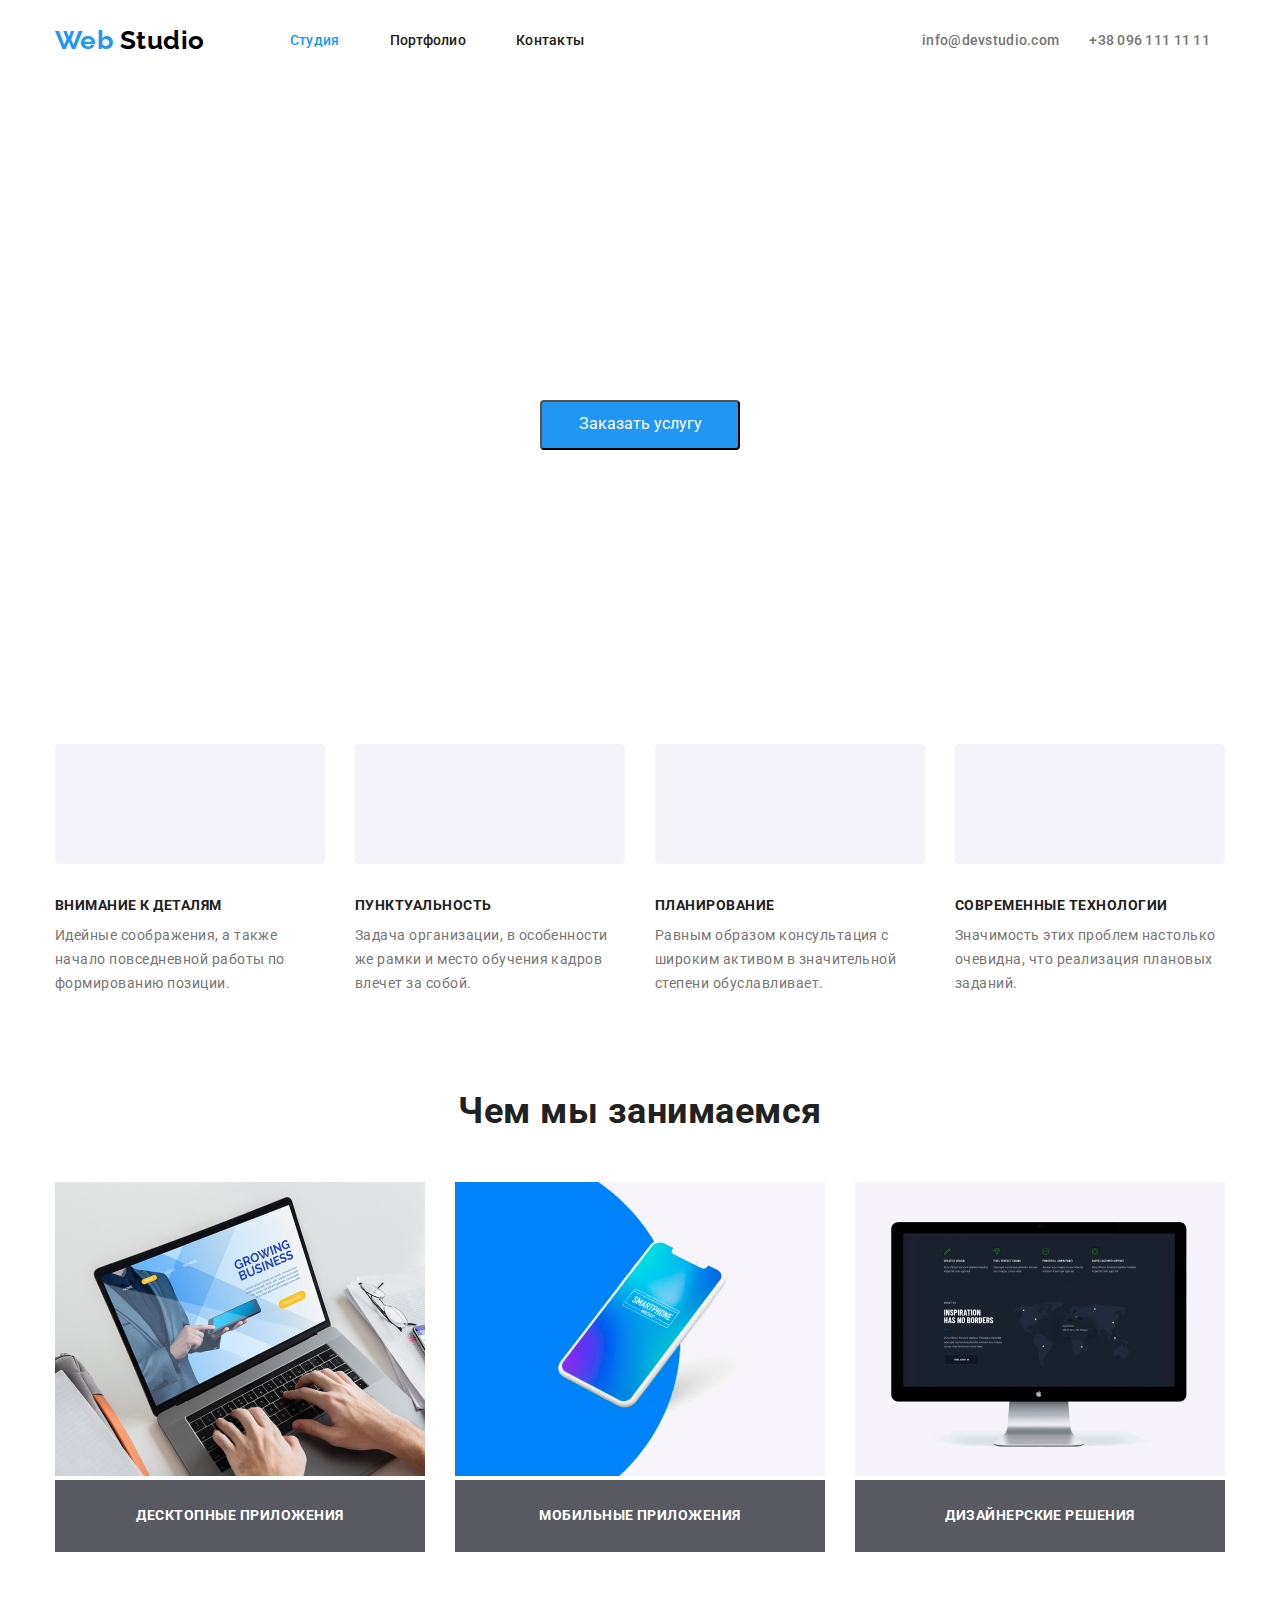
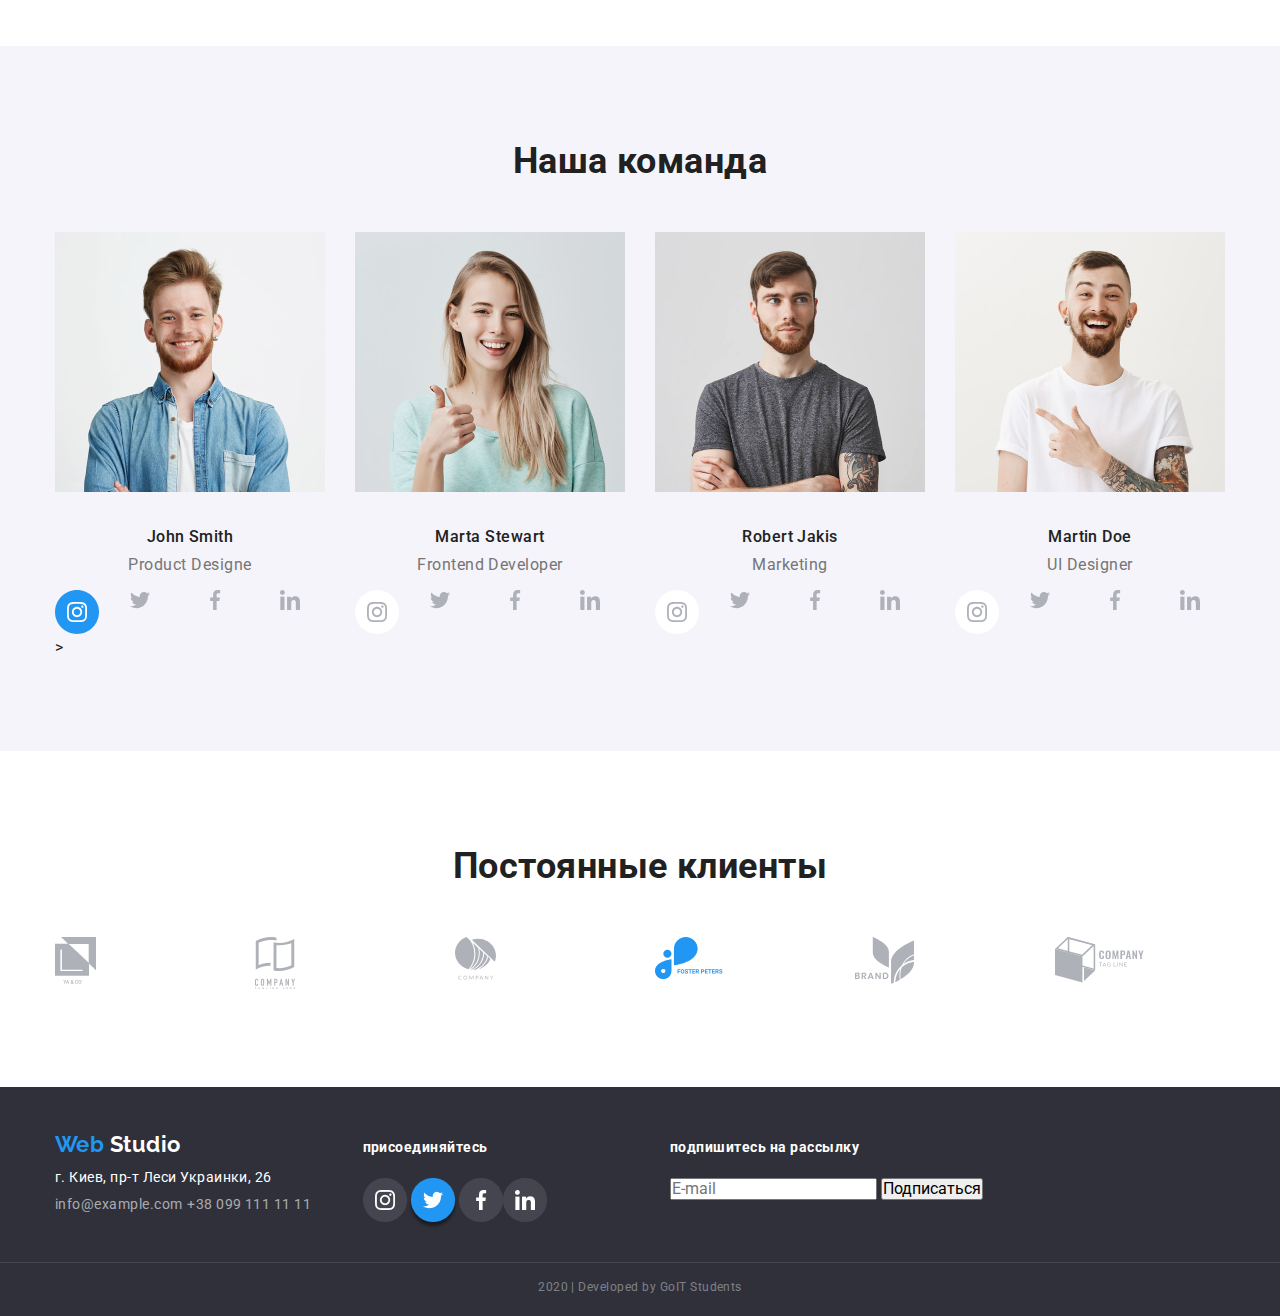
<file: index.html>
<!DOCTYPE html>
<html lang="en">
  <head>
    <meta charset="UTF-8" />
    <meta name="viewport" content="width=device-width, initial-scale=1.0" />
    <title>Document</title>
    <link
      href="https://fonts.googleapis.com/css2?family=Raleway:wght@700&family=Roboto:wght@400;500;700&display=swap"
      rel="stylesheet"
    />
    <link
      rel="stylesheet"
      href="https://cdnjs.cloudflare.com/ajax/libs/modern-normalize/0.6.0/modern-normalize.min.css"
    />
    <link rel="stylesheet" href="./css/styles.css" />
  </head>
  <body>
    <!--шапка-->
    <header class="container page-header section">
      <nav class="page-header-conteiner">
        <a href="/" class="logo logo-header">
          <span class="logo-header-web">Web</span>
          <span class="logo-header-studio">Studio</span>
        </a>
        <ul class="site-nav list">
          <li><a href="./index.html" class="link current">Студия</a></li>
          <li><a href="./portfolio.html" class="link">Портфолио</a></li>
          <li><a href="" class="link">Контакты</a></li>
        </ul>
      </nav>
      <ul class="contact-nav list">
        <li class="contact-nav-mail">
          <a class="mail" href="mailto:info@devstudio.com"
            >info@devstudio.com</a
          >
        </li>
        <li class="contact-nav-tel">
          <a class="tel" href="tel:+380961111111">+38 096 111 11 11</a>
        </li>
      </ul>
    </header>
    <main>
      <div>
        <section class="hero">
          <h1 class="hero-title">
            ЭФФЕКТИВНЫЕ РЕШЕНИЯ <br />
            ДЛЯ ВАШЕГО БИЗНЕСА
          </h1>
          <button type="button" class="button-first">Заказать услугу</button>
        </section>
        <!--функции-->
        <section class="section section-title-function">
          <div class="container">
            <ul class="list list-function">
              <li>
                <img
                  src="./images/Rectangle3.jpg"
                  alt=""
                  width="270"
                  height="120"
                />
                <h3>Внимание к деталям</h3>
                <p>
                  Идейные соображения, а также начало повседневной работы по
                  формированию позиции.
                </p>
              </li>
              <li>
                <img
                  src="./images/Rectangle2.jpg"
                  alt=""
                  width="270"
                  height="120"
                />
                <h3>Пунктуальность</h3>
                <p>
                  Задача организации, в особенности же рамки и место обучения
                  кадров влечет за собой.
                </p>
              </li>
              <li>
                <img
                  src="./images/Rectangle3(1).jpg"
                  alt=""
                  width="270"
                  height="120"
                />
                <h3>Планирование</h3>
                <p>
                  Равным образом консультация с широким активом в значительной
                  степени обуславливает.
                </p>
              </li>
              <li>
                <img
                  src="./images/Rectangle4.jpg"
                  alt=""
                  width="270"
                  height="120"
                />
                <h3>Современные технологии</h3>
                <p>
                  Значимость этих проблем настолько очевидна, что реализация
                  плановых заданий.
                </p>
              </li>
            </ul>
          </div>
        </section>
        <!--чем занимаемся-->
        <section class="section">
          <div class="container">
            <h2 class="section-title">Чем мы занимаемся</h2>
            <div class="section-title-goin">
              <ul class="list section-goin">
                <li>
                  <img
                    src="./images/box1.jpg"
                    alt="Десктопные приложения"
                    width="370"
                    height="294"
                  />
                  <h3>Десктопные приложения</h3>
                </li>
                <li>
                  <img
                    src="./images/box2.jpg"
                    alt="Мобильные приложения"
                    width="370"
                    height="294"
                  />
                  <h3>Мобильные приложения</h3>
                </li>
                <li>
                  <img
                    src="./images/box3.jpg"
                    alt="Дизайнерские решения"
                    width="370"
                    height="294"
                  />
                  <h3>Дизайнерские решения</h3>
                </li>
              </ul>
            </div>
          </div>
        </section>
        <!--команда-->
        <section class="section section-people">
          <div class="container">
            <h2 class="section-title">Наша команда</h2>
            <ul class="section-our">
              <!--class="list" -->
              <li>
                <img
                  src="./images/photoJ.png"
                  alt="John Smith"
                  width="270"
                  height="260"
                />
                <h3 class="section-title-piple">John Smith</h3>
                <p>Product Designe</p>
                <ul class="section-our-social">
                  <li>
                    <a href="">
                      <img src="./images/instagram.svg" alt="" />
                    </a>
                  </li>
                  <li>
                    <a href="">
                      <img src="./images/twitter.svg" alt="" />
                    </a>
                  </li>
                  <li>
                    <a href="">
                      <img src="./images/facebook.svg" alt="" />
                    </a>
                  </li>
                  <li>
                    <a href="">
                      <img src="./images/linkedin.svg" alt="" />
                    </a>
                  </li>
                </ul>
                >
              </li>
              <li>
                <img
                  src="./images/photoM.png"
                  alt="Marta Stewart"
                  width="270"
                  height="260"
                />
                <h3 class="section-title-piple">Marta Stewart</h3>
                <p>Frontend Developer</p>
                <ul class="section-our-social">
                  <li>
                    <a href="">
                      <img src="./images/instagram1.svg" alt="" />
                    </a>
                  </li>
                  <li>
                    <a href="">
                      <img src="./images/twitter.svg" alt="" />
                    </a>
                  </li>
                  <li>
                    <a href="">
                      <img src="./images/facebook.svg" alt="" />
                    </a>
                  </li>
                  <li>
                    <a href="">
                      <img src="./images/linkedin.svg" alt="" />
                    </a>
                  </li>
                </ul>
              </li>
              <li>
                <img
                  src="./images/photoR.png"
                  alt="Robert Jakis"
                  width="270"
                  height="260"
                />
                <h3 class="section-title-piple">Robert Jakis</h3>
                <p>Marketing</p>
                <ul class="section-our-social">
                  <li>
                    <a href="">
                      <img src="./images/instagram1.svg" alt="" />
                    </a>
                  </li>
                  <li>
                    <a href="">
                      <img src="./images/twitter.svg" alt="" />
                    </a>
                  </li>
                  <li>
                    <a href="">
                      <img src="./images/facebook.svg" alt="" />
                    </a>
                  </li>
                  <li>
                    <a href="">
                      <img src="./images/linkedin.svg" alt="" />
                    </a>
                  </li>
                </ul>
              </li>
              <li>
                <img
                  src="./images/photoMa.png"
                  alt="Martin Doe"
                  width="270"
                  height="260"
                />
                <h3 class="section-title-piple">Martin Doe</h3>
                <p>UI Designer</p>
                <ul class="section-our-social">
                  <li>
                    <a href="">
                      <img src="./images/instagram1.svg" alt="" />
                    </a>
                  </li>
                  <li>
                    <a href="">
                      <img src="./images/twitter.svg" alt="" />
                    </a>
                  </li>
                  <li>
                    <a href="">
                      <img src="./images/facebook.svg" alt="" />
                    </a>
                  </li>
                  <li>
                    <a href="">
                      <img src="./images/linkedin.svg" alt="" />
                    </a>
                  </li>
                </ul>
              </li>
            </ul>
          </div>
        </section>
        <!--клиенты-->
        <section class="section section-client">
          <div class="container">
            <h2 class="section-title">Постоянные клиенты</h2>
            <ul class="list list-client">
              <li>
                <a href=""
                  ><img src="./images/logo1.svg" alt="Имя клиента1"
                /></a>
              </li>
              <li>
                <a href=""
                  ><img src="./images/logo2.svg" alt="Имя клиента2"
                /></a>
              </li>
              <li>
                <a href=""
                  ><img src="./images/logo3.svg" alt="Имя клиента3"
                /></a>
              </li>
              <li>
                <a href=""
                  ><img src="./images/logo4.svg" alt="Имя клиента4"
                /></a>
              </li>
              <li>
                <a href=""
                  ><img src="./images/logo5.svg" alt="Имя клиента5"
                /></a>
              </li>
              <li>
                <a href=""
                  ><img src="./images/logo6.svg" alt="Имя клиента6" />
                </a>
              </li>
            </ul>
          </div>
        </section>
      </div>
    </main>
    <!--Футер-->
    <footer class="section section-end">
      <div class="footer-conteiner container">
        <div class="page-footer">
          <div class="page-footer-logo">
            <a href="/" class="logo logo-footer">
              <span class="logo-footer-web">Web</span>
              <span class="logo-footer-studio">Studio</span>
            </a>
          </div>
          <div class="footer-addres">
            <address>
              <p>г. Киев, пр-т Леси Украинки, 26</p>
              <a href="mailto:info@example.com">info@example.com</a>
              <a class="page-footer-tel" href="tel:+380991111111"
                >+38 099 111 11 11</a
              >
            </address>
          </div>
        </div>
        <div class="footer-goin">
          <b class="page-footer-goin">присоединяйтесь</b>
          <ul class="list list-goin">
            <li>
              <a href="">
                <img src="./images/footer/instagram.png" alt="" />
              </a>
            </li>
            <li>
              <a href="">
                <img src="./images/footer/twitter.png" alt="" />
              </a>
            </li>
            <li>
              <a href="">
                <img src="./images/footer/facabook.png" alt="" />
              </a>
            </li>
            <li>
              <a href="">
                <img src="./images/footer/in.png" alt="" />
              </a>
            </li>
          </ul>
        </div>
        <div class="sub">
          <b class="page-footer-sub">подпишитесь на рассылку</b>
          <form class="sub-form">
            <input
              type="text"
              placeholder="E-mail"
              name="Email"
              id="Email-input"
            />
            <input type="submit" value="Подписаться" />
          </form>
        </div>
      </div>

      <p class="page-footer-end">
        2020 | Developed by GoIT Students
      </p>
    </footer>
  </body>
</html>
</file>
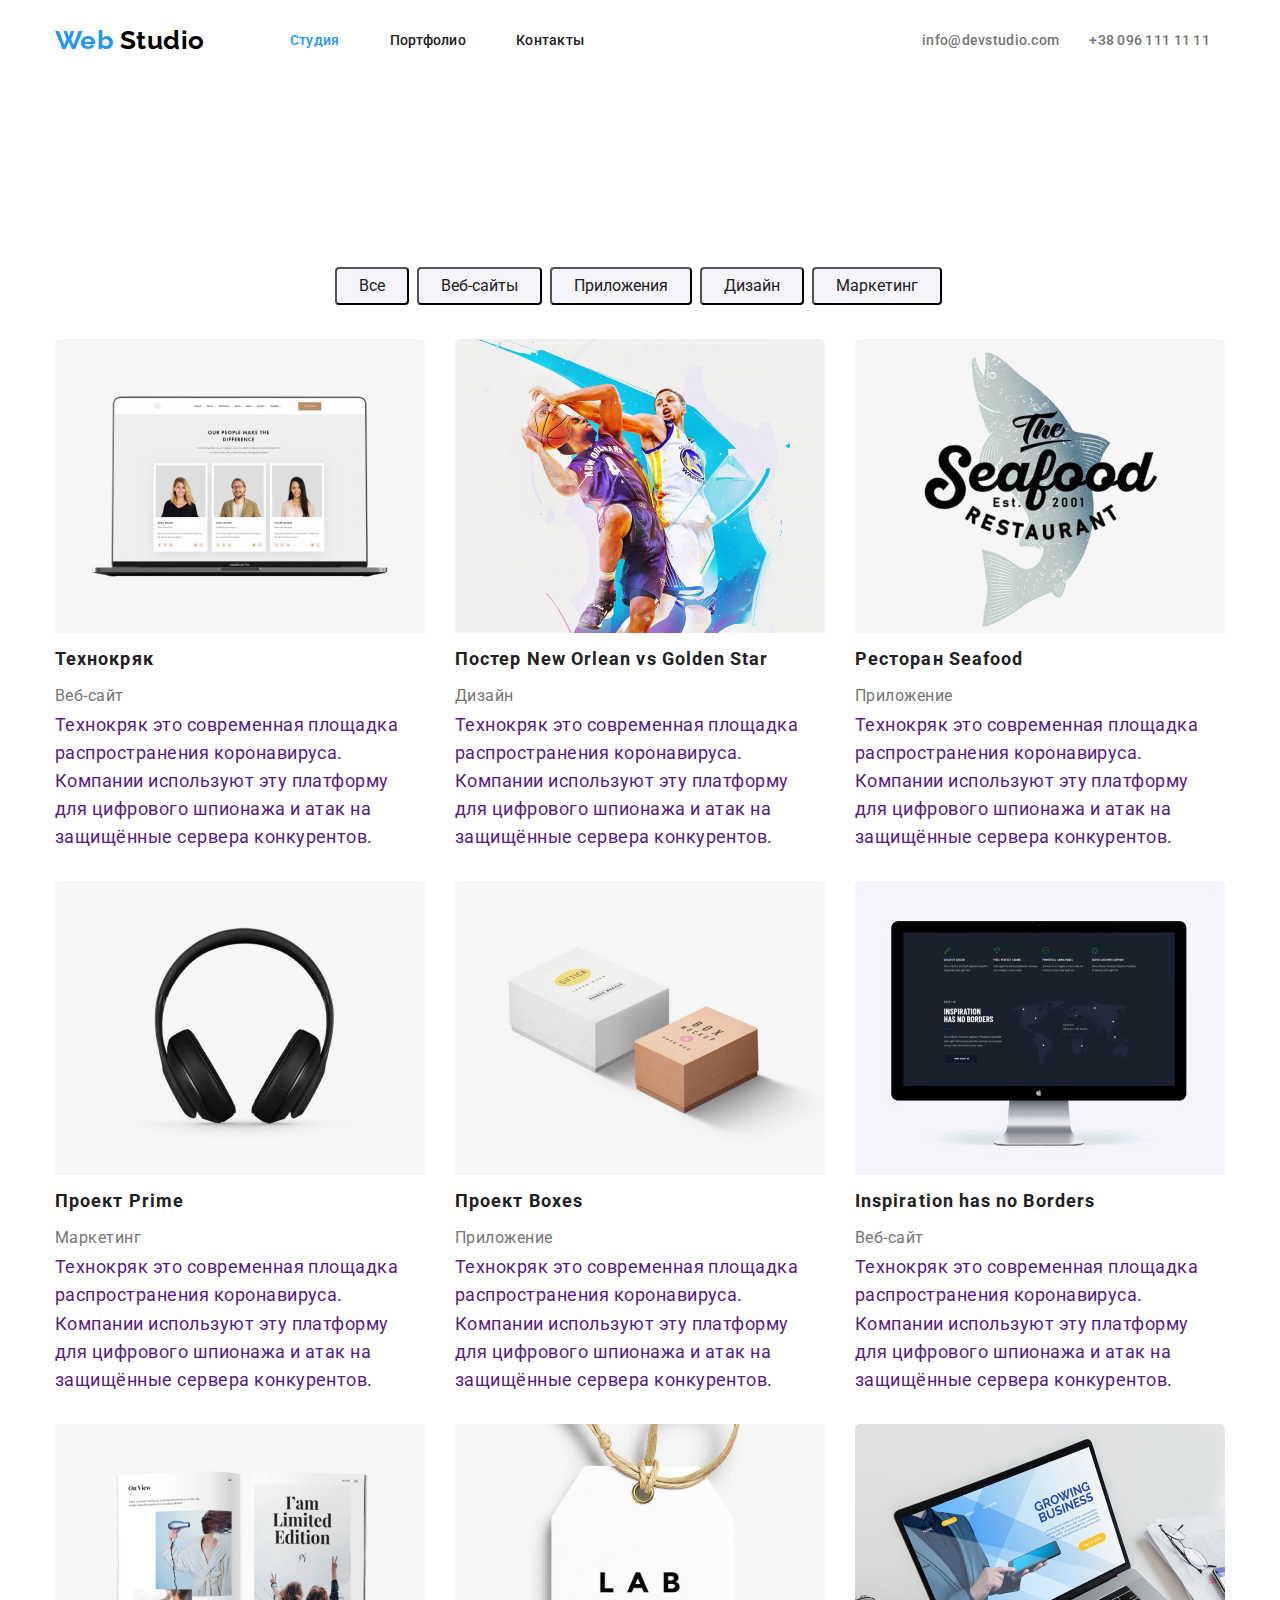
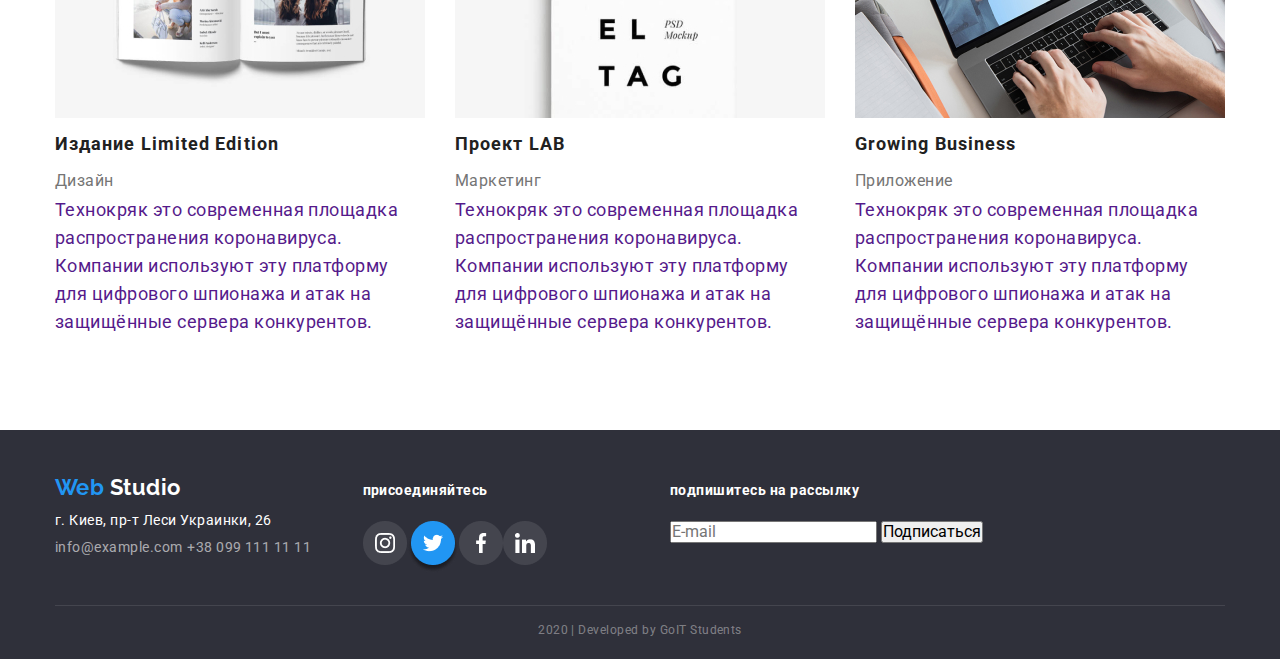
<file: portfolio.html>
<!DOCTYPE html>
<html lang="en">
  <head>
    <meta charset="UTF-8" />
    <meta name="viewport" content="width=device-width, initial-scale=1.0" />
    <title>Document</title>
    <link
      href="https://fonts.googleapis.com/css2?family=Raleway:wght@700&family=Roboto:wght@400;500;700&display=swap"
      rel="stylesheet"
    />
    <link
      rel="stylesheet"
      href="https://cdnjs.cloudflare.com/ajax/libs/modern-normalize/0.6.0/modern-normalize.min.css"
    />
    <link rel="stylesheet" href="./css/styles.css" />
  </head>

  <body>
    <!--шапка-->
    <header class="container page-header section">
      <nav class="page-header-conteiner">
        <a href="/" class="logo logo-header">
          <span class="logo-header-web">Web</span>
          <span class="logo-header-studio">Studio</span>
        </a>
        <ul class="site-nav list">
          <li><a href="./index.html" class="link current">Студия</a></li>
          <li><a href="./portfolio.html" class="link">Портфолио</a></li>
          <li><a href="" class="link">Контакты</a></li>
        </ul>
      </nav>
      <ul class="contact-nav list">
        <li class="contact-nav-mail">
          <a class="mail" href="mailto:info@devstudio.com"
            >info@devstudio.com</a
          >
        </li>
        <li class="contact-nav-tel">
          <a class="tel" href="tel:+380961111111">+38 096 111 11 11</a>
        </li>
      </ul>
    </header>

    <main class="progect section container">
      <!-- кнопки навигации  -->
      <ul class="list list-button">
        <li><button type="button" class="button-second">Все</button></li>
        <li><button type="button" class="button-second">Веб-сайты</button></li>
        <li><button type="button" class="button-second">Приложения</button></li>
        <li><button type="button" class="button-second">Дизайн</button></li>
        <li><button type="button" class="button-second">Маркетинг</button></li>
      </ul>
      <!--  список  -->
      <ul class="list list-portfolio">
        <li class="list-progect">
          <a class="cards" href="">
            <img src="./images/portfolio/img.jpg" alt="" />
            <h2>Технокряк</h2>
            <p>Веб-сайт</p>
            <a href="">
              Технокряк это современная площадка распространения коронавируса.
              Компании используют эту платформу для цифрового шпионажа и атак на
              защищённые сервера конкурентов.
            </a>
          </a>
        </li>
        <li class="list-progect">
          <a class="cards" href="">
            <img src="./images/portfolio/sport.jpg" alt="" width="370" />
            <h2>Постер New Orlean vs Golden Star</h2>
            <p>Дизайн</p>
            <a href="">
              Технокряк это современная площадка распространения коронавируса.
              Компании используют эту платформу для цифрового шпионажа и атак на
              защищённые сервера конкурентов.
            </a>
          </a>
        </li>
        <li class="list-progect">
          <a class="cards" href="">
            <img src="./images/portfolio/restaurant.jpg" alt="" width="370" />
            <h2>Ресторан Seafood</h2>
            <p>Приложение</p>
            <a href="">
              Технокряк это современная площадка распространения коронавируса.
              Компании используют эту платформу для цифрового шпионажа и атак на
              защищённые сервера конкурентов.
            </a>
          </a>
        </li>

        <li class="list-progect">
          <a class="cards" href="">
            <img src="./images/portfolio/prime.jpg" alt="" width="370" />
            <h2>Проект Prime</h2>
            <p>Маркетинг</p>
            <a href="">
              Технокряк это современная площадка распространения коронавируса.
              Компании используют эту платформу для цифрового шпионажа и атак на
              защищённые сервера конкурентов.
            </a>
          </a>
        </li>
        <li class="list-progect">
          <a class="cards" href="">
            <img src="./images/portfolio/boxes.jpg" alt="" width="370" />
            <h2>Проект Boxes</h2>
            <p>Приложение</p>
            <a href="">
              Технокряк это современная площадка распространения коронавируса.
              Компании используют эту платформу для цифрового шпионажа и атак на
              защищённые сервера конкурентов.
            </a>
          </a>
        </li>
        <li class="list-progect">
          <a class="cards" href="">
            <img src="./images/portfolio/borders.jpg" alt="" width="370" />
            <h2>Inspiration has no Borders</h2>
            <p>Веб-сайт</p>
            <a href="">
              Технокряк это современная площадка распространения коронавируса.
              Компании используют эту платформу для цифрового шпионажа и атак на
              защищённые сервера конкурентов.
            </a>
          </a>
        </li>
        <li class="list-progect">
          <a class="cards" href="">
            <img src="./images/portfolio/books.jpg" alt="" width="370" />
            <h2>Издание Limited Edition</h2>
            <p>Дизайн</p>
            <a href="">
              Технокряк это современная площадка распространения коронавируса.
              Компании используют эту платформу для цифрового шпионажа и атак на
              защищённые сервера конкурентов.
            </a>
          </a>
        </li>
        <li class="list-progect">
          <a class="cards" href="">
            <img src="./images/portfolio/lab.jpg" alt="" width="370" />
            <h2>Проект LAB</h2>
            <p>Маркетинг</p>
            <a href="">
              Технокряк это современная площадка распространения коронавируса.
              Компании используют эту платформу для цифрового шпионажа и атак на
              защищённые сервера конкурентов.
            </a>
          </a>
        </li>
        <li class="list-progect">
          <a class="cards" href="">
            <img src="./images/portfolio/busines.jpg" alt="" width="370" />
            <h2>Growing Business</h2>
            <p>Приложение</p>
            <a href="">
              Технокряк это современная площадка распространения коронавируса.
              Компании используют эту платформу для цифрового шпионажа и атак на
              защищённые сервера конкурентов.
            </a>
          </a>
        </li>
      </ul>
    </main>
    <!--Футер-->
    <footer>
      <div class="section section-end container">
        <div class="footer-conteiner">
          <div class="page-footer">
            <div class="page-footer-logo">
              <a href="/" class="logo logo-footer">
                <span class="logo-footer-web">Web</span>
                <span class="logo-footer-studio">Studio</span>
              </a>
            </div>
            <div class="footer-addres">
              <address>
                <p>г. Киев, пр-т Леси Украинки, 26</p>
                <a href="mailto:info@example.com">info@example.com</a>
                <a class="page-footer-tel" href="tel:+380991111111">+38 099 111 11 11</a>
              </address>
            </div>
          </div>
          <div class="footer-goin">
            <b class="page-footer-goin">присоединяйтесь</b>
            <ul class="list list-goin">
              <li>
                <a href="">
                  <img src="./images/footer/instagram.png" alt="" />
                </a>
              </li>
              <li>
                <a href="">
                  <img src="./images/footer/twitter.png" alt="" />
                </a>
              </li>
              <li>
                <a href="">
                  <img src="./images/footer/facabook.png" alt="" />
                </a>
              </li>
              <li>
                <a href="">
                  <img src="./images/footer/in.png" alt="" />
                </a>
              </li>
            </ul>
          </div>
          <div class="sub">
            <b class="page-footer-sub">подпишитесь на рассылку</b>
            <form class="sub-form">
              <input type="text" placeholder="E-mail" name="Email" id="Email-input" />
              <input type="submit" value="Подписаться" />
            </form>
          </div>
        </div>
        
        <p class="page-footer-end">
          2020 | Developed by GoIT Students
        </p>
        </footer>
      </div>
  </body>
</html>
</file>
<file: css/styles.css>
/* цвет основного текста #212121*/
/* вторичный цвет #757575*/
/* белый #757575*/
/* цвет ссылок при навидении #2196F3*/
/* цвет тел и мыла в футоре rgba(255, 255, 255, 0.6) */
/* цвет кем залито в конце rgba(255, 255, 255, 0.4)*/
/* цвет кнопок #F5F4FA*/
/*белый #FFFFFF*/
:root {
  --primari-text-color: #212121;
  --color-button: #f5f4fa;
  --color-hover: #2196f3;
  --color-white: #ffffff;
}
html {
  box-sizing: border-box;
}

* {
  margin: 0;
  padding: 0;
}
*,
*::before,
*::after {
  box-sizing: inherit;
}

body {
  background-color: #ffffff;
  color: var(--primari-text-color);
  font-family: Roboto, sans-serif;
  letter-spacing: 0.03em;
}

p {
  color: #757575;
  font-size: 16px;
}

a {
  text-decoration: none;
}
.hero {
  background-image: url(https://s3-alpha-sig.figma.com/img/90d1/e577/08c10d3f92c87b9d3d5417f1169bcaf9?Expires=1592784000&Signature=ILxEtmAFMr2Us7ms5~cJYB0a~j~yVQAXyDQyglCFQqxMMtSUgmVt5sG5C6f7gvM6nol6ag1E9YxuBz2JpbDZGV4yywAtNVqrZUPHLpvx7K10C2MpU52WDKP7RhHLKeVgDCoXGS6H0k6O2CPDxtDZmBXebeWA3ZpnOzjCGXkgPJ0x2mrSDzQ8y6E7kUsAgNfNjCVTdkMB55JW9kKQ68hfj91M2g~DamgTzAuNqmyDZ6RD3ci2EK93pMSdTqYJ4Ch-OCxzEcgNnNP7XpFXtv1Wy19uuGIJOf02E6FdMxvZRynm25E6xcxrt8Fqph7gMPZUVSOT9W0Cxzs4nnY5tt4Ppg__&Key-Pair-Id=APKAINTVSUGEWH5XD5UA);
  padding: 200px;
  align-items: center;
}
.hero-title {
  color: #ffffff;
  font-size: 44px;
  line-height: 1.36;
  text-align: center;
  font-weight: 900;
  letter-spacing: 0.06em;
  text-transform: uppercase;
}
.section-title {
  margin-top: 0px;
  margin-bottom: 50px;
  color: var(--primari-text-color);
  font-weight: bold;
  font-size: 36px;
  line-height: 1.17;
  text-align: center;
}

.list {
  list-style: none;
}
.list h3 {
  font-weight: bold;
  font-size: 14px;
  line-height: 1.14;
  text-transform: uppercase;
}
.list p {
  font-size: 14px;
  line-height: 1.71;
  /* or 171% */
}

.list-portfolio h2 {
  font-weight: bold;
  font-size: 18px;
  line-height: 2;
  letter-spacing: 0.06em;
}
.list-portfolio p {
  font-size: 16px;
  line-height: 1.87;
}
.list-portfolio a {
  font-size: 18px;
  line-height: 1.56;
}

.section-title-function {
  padding-top: 94px;
  padding-bottom: 94px;
}
.list-function {
  display: flex;
}
.list-function h3 {
  margin-top: 30px;
  margin-bottom: 10px;
}
.list-function li:not(:first-child) {
  margin-left: 30px;
}

.section-goin {
  display: flex;
  /* margin-bottom: 94px; */
}
.section-goin li:not(:first-child) {
  margin-left: 30px;
}
.section-goin h3 {
  font-weight: 700;
  font-size: 14px;
  line-height: 1.14;
  text-transform: uppercase;
  background: rgba(47, 48, 58, 0.8);
  color: var(--color-white);
  text-align: center;
  padding-top: 28px;
  padding-bottom: 28px;
}

.section-our {
  display: flex;
  /* margin-bottom: 94px; */
  margin-top: 50px;
  list-style: none;
}

.section-our li {
  width: 270px;
}
.section-our li:not(:first-child) {
  margin-left: 30px;
}
.section-our h3 {
  margin-top: 30px;
  margin-bottom: 10px;
  text-align: center;
}
.section-our p {
  margin-bottom: 16px;
  text-align: center;
}
.section-our-social {
  display: flex;
  list-style: none;
}

.section-client {
  padding-top: 94px;
  /*  margin-top: 94px;
  margin-bottom: 94px; */
}

.list-client {
  display: flex;
}
.list-client li {
  width: 170px;
}
.list-client li:not(:first-child) {
  margin-left: 30px;
}
.section-title-function h3 {
  color: var(--primari-text-color);
  font-size: 14px;
}

.section-title-function p {
  font-size: 14px;
}
.section-people {
  padding-top: 94px;
  padding-bottom: 94px;
  background: #f5f4fa;
}
.section-people h3 {
  color: var(--primari-text-color);
  font-size: 16px;
  font-weight: 500;
  line-height: 1.19;
}
.logo {
  font-family: Raleway, sans-serif;
  font-weight: bold;
}
.logo-header {
  color: var(--color-hover);
  font-size: 26px;
  line-height: 1.19;
  margin-right: 85px;
}
.logo-header-studio {
  color: #000000;
}
.logo-footer {
  color: var(--color-hover);
  font-size: 22px;
  line-height: 1.18;
}
.logo-footer-studio {
  color: white;
}
header {
  background-color: #ffffff;
}

.container {
  padding-left: 15px;
  padding-right: 15px;
  margin-left: auto;
  margin-right: auto;
  width: 1200px;
}

.section {
  padding-bottom: 94px;
  /* width: 1200px;
  margin-right: auto;
  margin-left: auto;
  padding-left: 15px;
  padding-right: 15px; */
  box-sizing: inherit;
}

.page-header {
  display: flex;
  padding-bottom: 0px;
}

.page-header-conteiner {
  display: flex;
  align-items: center;
}

.site-nav {
  display: flex;
  font-weight: 500;
  font-size: 14px;
  line-height: 1.14;
  letter-spacing: 0.02em;
  line-height: 80px;
}

.site-nav li:not(:first-child) {
  margin-left: 50px;
}
.contact-nav {
  display: flex;
  font-weight: 500;
  font-size: 14px;
  line-height: 1.14;
  letter-spacing: 0.02em;
  margin-left: auto;
  margin-right: 15px;
  line-height: 80px;
}

.site-nav a {
  color: var(--primari-text-color);
}
.site-nav a:hover,
.site-nav a:focus {
  color: var(--color-hover);
}
.site-nav .link.current {
  color: var(--color-hover);
}

.mail {
  color: #757575;
  margin-right: 30px;
}

.contact-nav-tel a {
  color: #757575;
}

footer {
  background-color: #2f303a;
}
/*
.page-footer-address {
  color: #ffffff;
  text-decoration: none;
}
.page-footer-mail {
  color: rgba(255, 255, 255, 0.6);
}
.page-footer-tel {
  color: rgba(255, 255, 255, 0.6);
}
*/
.footer-conteiner {
  display: flex;
  padding-top: 45px;
  padding-bottom: 28px;
  align-items: baseline;
  justify-content: space-between;
}
.page-footer {
  width: calc((100% - 60px) / 4);
  /*padding-top: 48px;
  pading-bottom: 28px; */
}
.page-footer-logo {
  margin-bottom: 8px;
}
.footer-addres {
  flex-direction: column;
  display: flex;
  line-height: 1.71;
}
.footer-addres p {
  text-decoration: none;
  color: var(--color-white);
  font-size: 14px;
  font-style: normal;
}
.footer-addres a {
  text-decoration: none;
  color: rgba(255, 255, 255, 0.6);
  font-size: 14px;
  font-style: normal;
}
.page-footer b {
  font-weight: bold;
  line-height: 1.14;
  text-transform: uppercase;
}
.footer-goin {
  width: calc((100% - 60px) / 4);
  /* margin: 56px 94px 56px 69px; */
}
.list-goin {
  display: flex;
  margin-top: 21px;
}
.page-footer-goin {
  color: #ffffff;
  font-size: 14px;
}
.sub {
  /* margin: 57px 216px 50px 0; */
  width: calc((100% - 60px) / 2);
}
.page-footer-sub {
  color: #ffffff;
  font-size: 14px;
}
.sub-form {
  margin-top: 21px;
}
.page-footer-end {
  color: rgba(255, 255, 255, 0.4);
  font-size: 12px;
  text-align: center;
  /* margin-top: 18px;
  margin-bottom: 21px; */

  padding: 18px 415px 21px;
  align-items: center;
  border-top: 1px solid rgba(255, 255, 255, 0.1);
}
.section-end {
  padding-bottom: 0px;
}

.button-first {
  color: var(--color-white);
  background-color: var(--color-hover);
  font-size: 16px;
  width: 200px;
  height: 50px;
  display: block;
  margin-left: auto;
  margin-right: auto;
  align-items: center;
  border-radius: 4px;
}
.list-button {
  display: flex;
  margin-top: 93px;
  margin-bottom: 34px;
  align-items: center;
  margin-left: 280px;
}
.button-second {
  color: var(--primari-text-color);
  background-color: var(--color-button);
  font-size: 16px;
  height: 38px;
  border-radius: 4px;
  padding: 6px 22px;
}
.list-button li:not(:first-child) {
  margin-left: 8px;
}
.button-second:hover,
.button-second:focus {
  color: var(--color-white);
  background-color: var(--color-hover);
}
.progect {
  padding-top: 94px;
  padding-bottom: 94px;
  width: 1200px;
}
.list-portfolio {
  display: flex;
  padding-left: 0px;
  margin: 0px;
  /* margin-bottom: 94px; */
  flex-wrap: wrap;
}

.list-progect {
  width: calc((100% - 30px * 2) / 3);
  margin-right: 30px;
  /*
  display: flex;
  width: calc((100% - 30px * 2) / 3);
  margin-right: 30px;
  flex-direction: column;
  align-items: flex-start;
  box-sizing: inherit; */
}
.list-progect h2 {
  color: var(--primari-text-color);
  box-sizing: inherit;
  margin-bottom: 4px;
}
.list-progect p {
  margin-top: 4px;
}

/*
.list-portfolio li:nth-child(3n) {
  margin-right: 0;
}
.list-portfolio li:nth-child(n + 4) {
  margin-top: 30px;
}
 */

.list-progect:nth-child(3n) {
  margin-right: 0;
}
.list-progect:nth-child(n + 4) {
  margin-top: 30px;
}

.cards:hover,
.cards:focus {
  background: rgba(33, 150, 243, 0.9);
  color: #ffffff;
}
</file>
